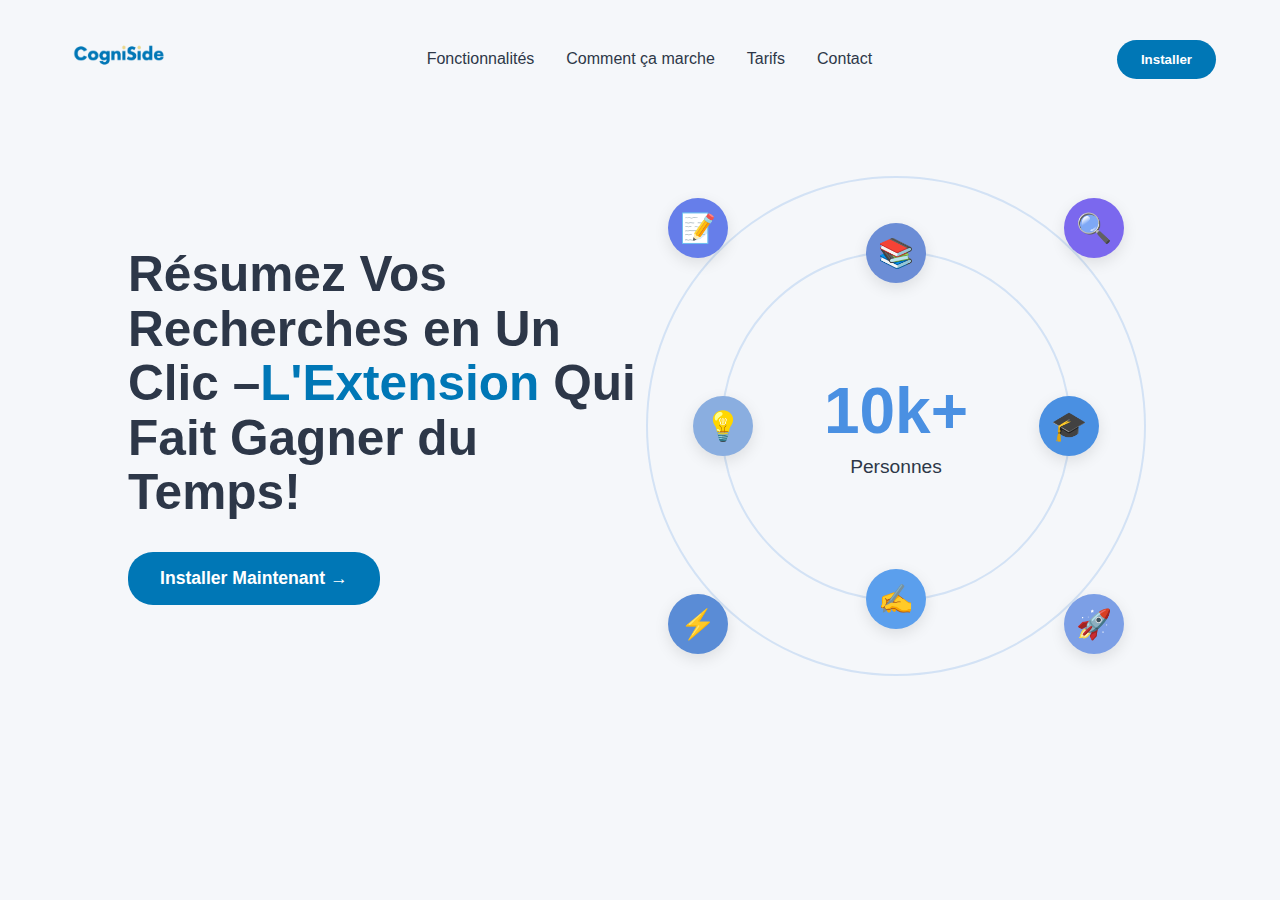
<file: landingpage/index.html>
<!DOCTYPE html>
<html lang="fr">
<head>
    <meta charset="UTF-8">
    <meta name="viewport" content="width=device-width, initial-scale=1.0">
    <title>ResearchSum - Extension pour Étudiants</title>
    <style>
        * {
            margin: 0;
            padding: 0;
            box-sizing: border-box;
        }

        body {
            font-family: -apple-system, BlinkMacSystemFont, 'Segoe UI', Roboto, 'Helvetica Neue', Arial, sans-serif;
            overflow-x: hidden;
            background: #F5F7FA;
            min-height: 20vh;
            color: #1A1A2E;
            position: relative;
        }

        .blob {
            position: absolute;
            border-radius: 50%;
            filter: blur(60px);
            opacity: 0.4;
            animation: float 20s ease-in-out infinite;
            z-index: 0;
        }

    
        
      
    

        @keyframes float {
            0%, 100% {
                transform: translate(0, 0) scale(1);
            }
            33% {
                transform: translate(30px, -50px) scale(1.1);
            }
            66% {
                transform: translate(-20px, 20px) scale(0.9);
            }
        }

        nav {
            display: flex;
            justify-content: space-between;
            align-items: center;
            padding: 1.5rem 4rem;
            position: relative;
            z-index: 100;
        }

        .logo {
            display: flex;
            align-items: center;
            gap: 0.5rem;
            font-size: 1.5rem;
            font-weight: bold;
            color: #2D3748;
        }

        .logo-icon {
            width: 110px;
            height: 80px;
            margin-top: -10px;
            display: flex;
            align-items: center;
            justify-content: center;
            color: white;
            font-weight: bold;
        }

        .nav-links {
            display: flex;
            gap: 2rem;
            list-style: none;
        }

        .nav-links a {
            text-decoration: none;
            color: #2D3748;
            font-weight: 500;
            transition: opacity 0.3s;
        }

        .nav-links a:hover {
            opacity: 0.7;
        }

        .nav-buttons {
            display: flex;
            gap: 1rem;
            align-items: center;
        }

        .btn-login {
            background: none;
            border: none;
            color: #2D3748;
            font-weight: 500;
            cursor: pointer;
            padding: 0.5rem 1rem;
            transition: opacity 0.3s;
        }

        .btn-login:hover {
            opacity: 0.7;
        }
        .style {
            color: #0077b6;
        }
        .btn-join {
            background: #0077b6;
            color: white;
            border: none;
            padding: 0.75rem 1.5rem;
            border-radius: 25px;
            font-weight: 600;
            cursor: pointer;
            transition: transform 0.3s, box-shadow 0.3s;
        }

        .btn-join:hover {
            transform: translateY(-2px);
            box-shadow: 0 10px 20px rgba(74, 144, 226, 0.3);
        }

        .hero {
            display: flex;
            justify-content: space-between;
            align-items: center;
            padding: 0.5rem 8rem 2rem;
            min-height: 70vh;
            position: relative;
            z-index: 10;
        }

        .hero-content {
            flex: 1;
            max-width: 600px;
        }

        .hero-content h1 {
            font-size: 3.1rem;
            line-height: 1.1;
            margin-bottom: 2rem;
            color: #2D3748;
        }

        .btn-start {
            background: #0077b6;
            color: white;
            border: none;
            padding: 1rem 2rem;
            border-radius: 25px;
            font-size: 1.1rem;
            font-weight: 600;
            cursor: pointer;
            display: inline-flex;
            align-items: center;
            gap: 0.5rem;
            transition: transform 0.3s, box-shadow 0.3s;
        }

        .btn-start:hover {
            transform: translateY(-2px);
            box-shadow: 0 10px 30px rgba(74, 144, 226, 0.4);
        }

        /* Circular Animation */
        .hero-visual {
            flex: 1;
            position: relative;
            height: 600px;
            display: flex;
            align-items: center;
            justify-content: center;
            
        }

        .orbit-container {
            position: relative;
            width: 500px;
            height: 500px;
        }

        .center-stat {
            position: absolute;
            top: 50%;
            left: 50%;
            transform: translate(-50%, -50%);
            text-align: center;
            z-index: 10;
        }

        .center-stat h2 {
            font-size: 4rem;
            /* Couleur du texte central ajustée */
            color: #4A90E2;
            margin-bottom: 0.5rem;
        }

        .center-stat p {
            font-size: 1.2rem;
            /* Couleur du sous-texte ajustée */
            color: #2D3748;
        }

        .orbit {
            position: absolute;
            top: 50%;
            left: 50%;
            transform: translate(-50%, -50%);
            border: 2px solid rgba(74, 144, 226, 0.2);
            border-radius: 50%;
        }

        .orbit-1 {
            width: 350px;
            height: 350px;
            animation: rotate 20s linear infinite;
        }

        .orbit-2 {
            width: 500px;
            height: 500px;
            animation: rotate 30s linear infinite reverse;
        }

        @keyframes rotate {
            from {
                transform: translate(-50%, -50%) rotate(0deg);
            }
            to {
                transform: translate(-50%, -50%) rotate(360deg);
            }
        }

        .icon-bubble {
            position: absolute;
            width: 60px;
            height: 60px;
            border-radius: 50%;
            display: flex;
            align-items: center;
            justify-content: center;
            font-size: 1.8rem;
            box-shadow: 0 5px 15px rgba(0, 0, 0, 0.1);
        }

        /* Couleurs des icônes ajustées avec palette bleue étudiante */
        /* Position des icônes sur orbite 1 */
        .icon-1 { top: -30px; left: 50%; transform: translateX(-50%); background: #6B8DD6; }
        .icon-2 { bottom: -30px; left: 50%; transform: translateX(-50%); background: #5B9FED; }
        .icon-3 { left: -30px; top: 50%; transform: translateY(-50%); background: #8AAEE0; }
        .icon-4 { right: -30px; top: 50%; transform: translateY(-50%); background: #4A90E2; }

        /* Position des icônes sur orbite 2 */
        .icon-5 { top: 20px; left: 20px; background: #667EEA; }
        .icon-6 { top: 20px; right: 20px; background: #7B68EE; }
        .icon-7 { bottom: 20px; left: 20px; background: #5A8CD6; }
        .icon-8 { bottom: 20px; right: 20px; background: #7C9FE6; }


        @media (max-width: 1024px) {
            nav {
                padding: 1.5rem 2rem;
            }

            .hero {
                flex-direction: column;
                padding: 2rem;
                text-align: center;
            }

            .hero-content {
                max-width: 100%;
            }

            .hero-content h1 {
                font-size: 2rem;
            }

            .nav-links {
                display: none;
            }

            .hero-visual {
                height: 400px;
                margin-top: 3rem;
            }

            .orbit-container {
                width: 350px;
                height: 350px;
            }

            .orbit-1 {
                width: 150px;
                height: 150px;
            }

            .orbit-2 {
                width: 250px;
                height: 250px;
            }

            .center-stat h2 {
                font-size: 1rem;
            }
        }
    </style>
</head>
<body>
    <div class="blob blob-1"></div>
    <div class="blob blob-2"></div>
    <div class="blob blob-3"></div>
    <div class="blob blob-4"></div>
    <div class="blob blob-5"></div>

    <nav>
        <div class="logo">
            <img src="logo_final-removebg-preview.png" alt="logo" class="logo-icon">
            <span></span>
        </div>
        <ul class="nav-links">
            <li><a href="#fonctionnalites">Fonctionnalités</a></li>
            <li><a href="#comment-ca-marche">Comment ça marche</a></li>
            <li><a href="#tarifs">Tarifs</a></li>
            <li><a href="#contact">Contact</a></li>
        </ul>
        <div class="nav-buttons">
            <button class="btn-join">Installer</button>
        </div>
    </nav>

    <section class="hero">
        <div class="hero-content">
            <h1>Résumez Vos Recherches en Un Clic –<span class="style">L'Extension </span> Qui Fait Gagner du Temps!</h1>
            <button class="btn-start">Installer Maintenant →</button>
        </div>

        <div class="hero-visual">
            <div class="orbit-container">
                <div class="center-stat">
                    <h2>10k+</h2>
                    <p>Personnes</p>
                </div>

                <div class="orbit orbit-1">
                    <div class="icon-bubble icon-1">📚</div>
                    <div class="icon-bubble icon-2">✍️</div>
                    <div class="icon-bubble icon-3">💡</div>
                    <div class="icon-bubble icon-4">🎓</div>
                </div>

                <div class="orbit orbit-2">
                    <div class="icon-bubble icon-5">📝</div>
                    <div class="icon-bubble icon-6">🔍</div>
                    <div class="icon-bubble icon-7">⚡</div>
                    <div class="icon-bubble icon-8">🚀</div>
                </div>
            </div>
        </div>
    </section>
</body>
</html>
</file>
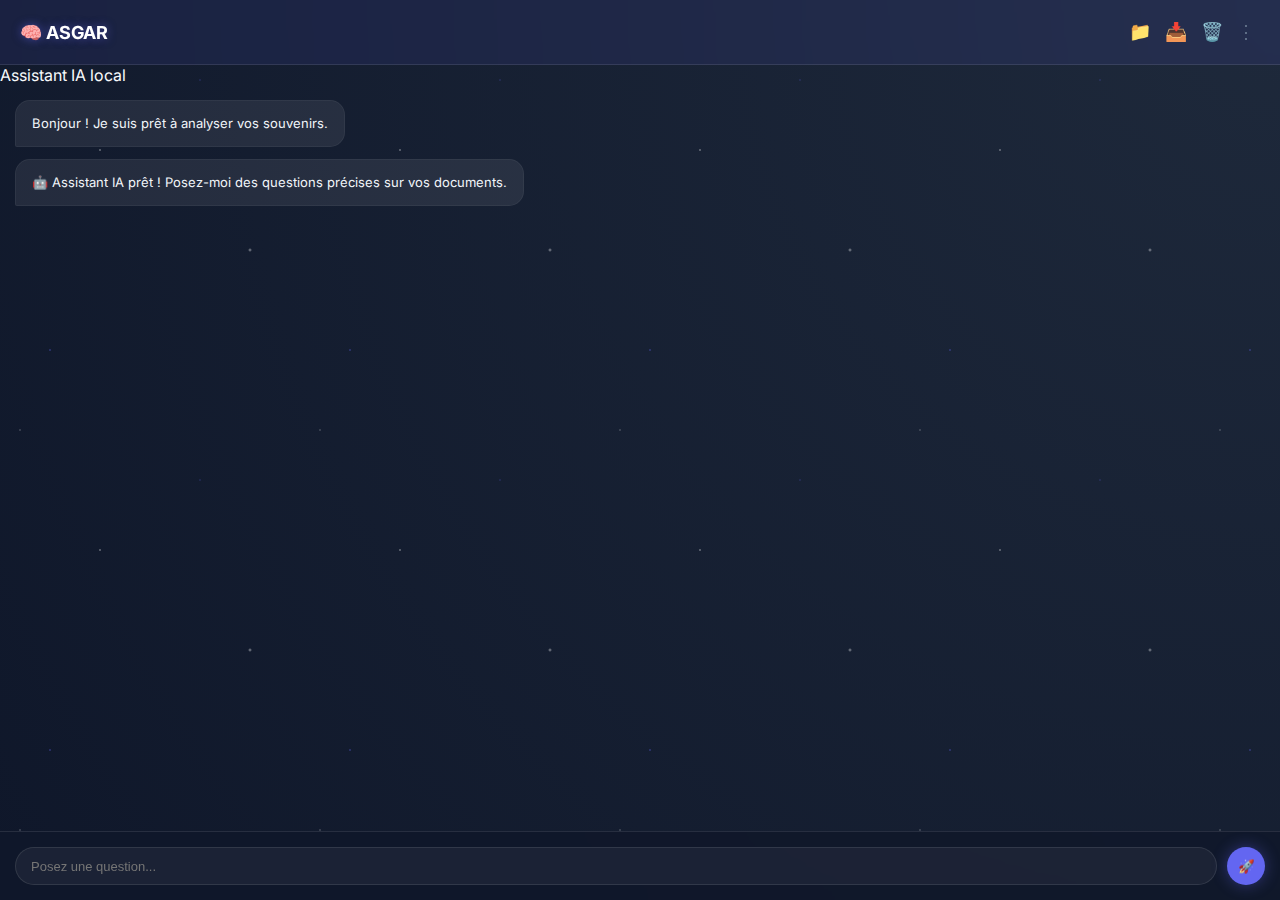
<file: sidebar/sidebar.html>
<!DOCTYPE html>
<html lang="fr">
<head>
    <meta charset="UTF-8">
    <meta name="viewport" content="width=device-width, initial-scale=1.0">
    <title>Active AI Memory</title>
    <link rel="stylesheet" href="sidebar.css">
    <link href="https://fonts.googleapis.com/css2?family=Inter:wght@400;600;700&display=swap" rel="stylesheet">
</head>
<body>
    <div class="popup-header">
        <h1>🧠 ASGAR </h1>
        <div class="top-actions">
            <button id="add-file-btn" title="Ajouter un fichier local">📁</button>
            <button id="download-all-btn" title="Tout télécharger">📥</button>
            <button id="clear-all-btn" title="Tout supprimer">🗑️</button>
            <button id="menu-toggle" title="Historique">⋮</button>
        </div>
    </div>

    <div id="history-panel" class="memories-section hidden">
        <div id="memories-list" class="memories-container">
        </div>
    </div>

    <div class="chat-section">
        <div class="chat-header">
            <div class="status-dot"></div>
            <span>Assistant IA local</span>
        </div>
        <div id="chat-messages" class="chat-messages">
            <div class="msg bot">Bonjour ! Je suis prêt à analyser vos souvenirs.</div>
        </div>
        <div class="chat-input-area">
            <input type="text" id="chat-input" placeholder="Posez une question...">
            <button id="send-chat">🚀</button>
        </div>
    </div>
    
    <script src="../utils/storage.js"></script>
    <script src="sidebar.js"></script>
</body>
</html>
</file>
<file: sidebar/sidebar.css>
:root {
    --primary: #6366f1;
    --bg-main: radial-gradient(circle at top right, #1e293b 0%, #0f172a 100%);
    --card-bg: rgba(255, 255, 255, 0.06);
    --text-dark: #f8fafc;
    --text-light: #94a3b8;
    --shadow: 0 8px 32px 0 rgba(0, 0, 0, 0.3);
}

* { 
    margin: 0; 
    padding: 0; 
    box-sizing: border-box; 
}

/* --- STRUCTURE PRINCIPALE --- */
body {
    height: 100vh;
    width: 100%;
    min-width: 320px;
    display: flex;
    flex-direction: column; /* Aligne Header, Memories, Chat verticalement */
    font-family: 'Inter', sans-serif;
    background: var(--bg-main);
    background-attachment: fixed;
    color: var(--text-dark);
    overflow: hidden; /* Empêche le corps de scroller pour forcer le scroll interne */
    position: relative;
}

/* --- DÉCORATION : POINTS LUMINEUX --- */
body::before {
    content: "";
    position: absolute;
    top: 0; left: 0; right: 0; bottom: 0;
    pointer-events: none;
    background-image: 
        radial-gradient(1px 1px at 20px 30px, #fff, rgba(0,0,0,0)),
        radial-gradient(1.5px 1.5px at 100px 150px, #fff, rgba(0,0,0,0)),
        radial-gradient(1px 1px at 200px 80px, #6366f1, rgba(0,0,0,0)),
        radial-gradient(2px 2px at 250px 250px, #fff, rgba(0,0,0,0)),
        radial-gradient(1.5px 1.5px at 50px 350px, #6366f1, rgba(0,0,0,0));
    background-size: 300px 400px;
    opacity: 0.5;
    animation: twinkle 4s infinite alternate;
    z-index: 0;
}

@keyframes twinkle {
    from { opacity: 0.3; }
    to { opacity: 0.7; }
}

/* --- HEADER --- */
.popup-header {
    flex-shrink: 0; /* Garde sa taille fixe */
    display: flex;
    align-items: center;
    justify-content: space-between;
    padding: 12px 15px;
    background: rgba(15, 23, 42, 0.7);
    backdrop-filter: blur(10px);
    border-bottom: 1px solid rgba(255, 255, 255, 0.1);
    z-index: 100;
}

.popup-header h1 {
    font-size: 18px;
    font-weight: 700;
    color: #ffffff;
    text-shadow: 0 0 10px rgba(99, 102, 241, 0.5);
}

.top-actions button {
    background: transparent;
    border: none;
    color: #64748b;
    font-size: 18px;
    cursor: pointer;
    padding: 5px;
    border-radius: 6px;
    transition: 0.2s;
}

/* --- SECTION HISTORIQUE (MEMORIES) --- */
.memories-section {
    flex-shrink: 0; /* Ne s'écrase pas */
    background: rgba(0, 0, 0, 0.2);
    border-bottom: 1px solid rgba(255, 255, 255, 0.1);
    max-height: 220px; /* Limite la hauteur pour laisser de la place au chat */
    overflow-y: auto; /* Scroll interne si beaucoup de souvenirs */
    padding: 10px 0;
}

.memory-card {
    background: var(--card-bg);
    backdrop-filter: blur(5px);
    border-radius: 12px;
    padding: 12px;
    margin: 0 15px 10px 15px;
    display: flex;
    justify-content: space-between;
    align-items: center;
    border: 1px solid rgba(255, 255, 255, 0.08);
    box-shadow: var(--shadow);
}

.memory-link {
    text-decoration: none;
    color: #e2e8f0;
}

.memory-link strong {
    display: block;
    font-size: 13px;
    margin-bottom: 2px;
}

.card-info p { 
    font-size: 11px; 
    color: var(--text-light); 
}

/* --- SECTION CHAT (LA ZONE FLEXIBLE) --- */
.chat-section {
    flex: 1; /* Prend TOUT l'espace restant */
    display: flex;
    flex-direction: column;
    min-height: 0; /* CRITIQUE : Permet au conteneur de scroller au lieu de grandir */
    background: transparent;
    z-index: 1;
}

.chat-messages {
    flex: 1;
    padding: 15px;
    overflow-y: auto; /* Active le défilement pour les messages longs */
    display: flex;
    flex-direction: column;
    gap: 12px;
}

.msg { 
    max-width: 85%; 
    padding: 10px 15px; 
    border-radius: 15px; 
    font-size: 13px; 
    line-height: 1.5; 
    /* Important pour l'affichage des longs textes stockés */
    white-space: pre-wrap; 
    word-wrap: break-word; 
    overflow-wrap: break-word;
}

.msg.bot { 
    background: rgba(255, 255, 255, 0.08); 
    color: #f1f5f9; 
    align-self: flex-start; 
    border-bottom-left-radius: 2px;
    border: 1px solid rgba(255, 255, 255, 0.05);
}

.msg.user { 
    background: var(--primary); 
    color: white; 
    align-self: flex-end; 
    border-bottom-right-radius: 2px; 
    box-shadow: 0 4px 12px rgba(99, 102, 241, 0.3);
}

/* --- ZONE DE SAISIE (INPUT) --- */
.chat-input-area {
    flex-shrink: 0; /* Reste toujours visible en bas */
    padding: 15px;
    display: flex;
    gap: 10px;
    background: rgba(15, 23, 42, 0.9);
    backdrop-filter: blur(15px);
    border-top: 1px solid rgba(255, 255, 255, 0.1);
}

.chat-input-area input {
    flex: 1;
    background: rgba(255, 255, 255, 0.05);
    border: 1px solid rgba(255, 255, 255, 0.1);
    padding: 10px 15px;
    border-radius: 20px;
    outline: none;
    font-size: 13px;
    color: white;
}

.chat-input-area button {
    background: var(--primary);
    color: white;
    border: none;
    width: 38px;
    height: 38px;
    border-radius: 50%;
    cursor: pointer;
    display: flex;
    align-items: center;
    justify-content: center;
    box-shadow: 0 0 15px rgba(99, 102, 241, 0.4);
}

/* --- SCROLLBAR DESIGN --- */
::-webkit-scrollbar { 
    width: 6px; 
}
::-webkit-scrollbar-track { 
    background: transparent; 
}
::-webkit-scrollbar-thumb { 
    background: rgba(255, 255, 255, 0.1); 
    border-radius: 10px; 
}
::-webkit-scrollbar-thumb:hover { 
    background: var(--primary); 
}

.hidden { display: none !important; }

/* Ajoutez ces styles à votre sidebar.css existant */

/* Style pour les messages de l'IA */
.msg.bot {
    background: rgba(255, 255, 255, 0.08);
    color: #f1f5f9;
    align-self: flex-start;
    border-bottom-left-radius: 2px;
    border: 1px solid rgba(255, 255, 255, 0.05);
    text-align: left;
}

.msg.bot strong {
    color: #818cf8;
    font-weight: 600;
}

.msg.bot em {
    font-style: italic;
    color: #cbd5e1;
}

.msg.bot .thinking {
    opacity: 0.8;
    font-style: italic;
}

/* Support pour le formatage HTML dans les messages */
.msg {
    max-width: 85%;
    padding: 12px 16px;
    border-radius: 15px;
    font-size: 13px;
    line-height: 1.5;
    white-space: normal;
    word-wrap: break-word;
    overflow-wrap: break-word;
}

.msg.user {
    background: linear-gradient(135deg, #6366f1 0%, #8b5cf6 100%);
    color: white;
    align-self: flex-end;
    border-bottom-right-radius: 2px;
    box-shadow: 0 4px 12px rgba(99, 102, 241, 0.3);
}

/* Amélioration des cartes mémoire */
.memory-card {
    background: rgba(255, 255, 255, 0.06);
    backdrop-filter: blur(10px);
    border-radius: 12px;
    padding: 12px;
    margin: 0 15px 10px 15px;
    display: flex;
    justify-content: space-between;
    align-items: center;
    border: 1px solid rgba(255, 255, 255, 0.1);
    box-shadow: 0 8px 32px rgba(0, 0, 0, 0.2);
    transition: all 0.3s ease;
    cursor: pointer;
}

.memory-card:hover {
    background: rgba(255, 255, 255, 0.1);
    border-color: rgba(99, 102, 241, 0.3);
    transform: translateY(-2px);
}

.card-btns {
    display: flex;
    gap: 8px;
}

.card-btns button {
    background: transparent;
    border: none;
    color: #94a3b8;
    font-size: 16px;
    cursor: pointer;
    padding: 4px 8px;
    border-radius: 6px;
    transition: all 0.2s;
}

.card-btns button:hover {
    background: rgba(255, 255, 255, 0.1);
    color: #e2e8f0;
}

.btn-download:hover {
    color: #10b981 !important;
}

.btn-delete:hover {
    color: #ef4444 !important;
}

/* État vide */
.memories-section .empty-state {
    text-align: center;
    padding: 40px 20px;
    color: #94a3b8;
    font-size: 14px;
}

/* Animation pour les nouveaux messages */
@keyframes fadeInUp {
    from {
        opacity: 0;
        transform: translateY(10px);
    }
    to {
        opacity: 1;
        transform: translateY(0);
    }
}

.msg {
    animation: fadeInUp 0.3s ease;
}

/* Style pour les liens dans les messages */
.msg a {
    color: #818cf8;
    text-decoration: none;
    border-bottom: 1px dotted rgba(129, 140, 248, 0.5);
}

.msg a:hover {
    color: #6366f1;
    border-bottom-style: solid;
}

/* Indicateur de chargement */
.loading-dots:after {
    content: '...';
    animation: dots 1.5s steps(4, end) infinite;
}

@keyframes dots {
    0%, 20% { content: ''; }
    40% { content: '.'; }
    60% { content: '..'; }
    80%, 100% { content: '...'; }
}

/* Bouton de recherche web */
.search-web-btn {
    background: linear-gradient(135deg, #3b82f6, #2563eb) !important;
    color: white !important;
    border: none !important;
    padding: 6px 12px !important;
    border-radius: 20px !important;
    font-size: 12px !important;
    cursor: pointer !important;
    display: flex !important;
    align-items: center !important;
    gap: 6px !important;
    margin: 0 auto !important;
    transition: all 0.3s ease !important;
}

.search-web-btn:hover {
    transform: translateY(-1px) !important;
    box-shadow: 0 4px 12px rgba(59, 130, 246, 0.4) !important;
}

.search-web-btn:active {
    transform: translateY(0) !important;
}

/* Suggestion de recherche */
.search-suggestion .msg.bot {
    background: rgba(59, 130, 246, 0.08) !important;
    border: 1px solid rgba(59, 130, 246, 0.2) !important;
    border-left: 3px solid #3b82f6 !important;
}

/* Animation pour les suggestions */
@keyframes fadeInUp {
    from {
        opacity: 0;
        transform: translateY(10px);
    }
    to {
        opacity: 1;
        transform: translateY(0);
    }
}

.search-suggestion {
    animation: fadeInUp 0.5s ease;
}

/* Bouton dans le chat */
.chat-messages .msg.bot button {
    margin-top: 8px;
}

/* Style pour les liens de recherche */
.search-link {
    color: #3b82f6;
    text-decoration: none;
    border-bottom: 1px dotted #3b82f6;
    cursor: pointer;
}

.search-link:hover {
    border-bottom-style: solid;
}

/* Options de recherche web */
.search-options .msg.bot {
    background: rgba(59, 130, 246, 0.08) !important;
    border: 1px solid rgba(59, 130, 246, 0.2) !important;
    border-left: 3px solid #3b82f6 !important;
    animation: slideIn 0.5s ease;
}

@keyframes slideIn {
    from {
        opacity: 0;
        transform: translateX(-10px);
    }
    to {
        opacity: 1;
        transform: translateX(0);
    }
}

/* Boutons d'option */
.search-option-btn {
    transition: all 0.3s ease !important;
    font-weight: 500 !important;
}

.search-option-btn:hover {
    transform: translateY(-1px) !important;
    box-shadow: 0 4px 12px rgba(0, 0, 0, 0.15) !important;
}

.search-option-btn:active {
    transform: translateY(0) !important;
}

.search-yes {
    background: linear-gradient(135deg, #10b981, #059669) !important;
    color: white !important;
    border: none !important;
}

.search-yes:hover {
    box-shadow: 0 4px 12px rgba(16, 185, 129, 0.4) !important;
}

.search-no {
    background: rgba(239, 68, 68, 0.1) !important;
    color: #ef4444 !important;
    border: 1px solid rgba(239, 68, 68, 0.3) !important;
}

.search-no:hover {
    background: rgba(239, 68, 68, 0.2) !important;
    box-shadow: 0 4px 12px rgba(239, 68, 68, 0.2) !important;
}

/* Animation pour les nouvelles options */
.search-options {
    animation: fadeIn 0.5s ease;
}

@keyframes fadeIn {
    from { opacity: 0; }
    to { opacity: 1; }
}

/* Style pour les messages d'option */
.msg.bot strong {
    color: #3b82f6;
}

/* Mini popup pour la recherche web */
.search-popup {
    position: fixed;
    top: 50%;
    left: 50%;
    transform: translate(-50%, -50%);
    width: 320px;
    background: rgba(15, 23, 42, 0.95);
    backdrop-filter: blur(20px);
    border-radius: 16px;
    box-shadow: 0 20px 60px rgba(0, 0, 0, 0.5);
    border: 1px solid rgba(255, 255, 255, 0.1);
    z-index: 10000;
    overflow: hidden;
    animation: popupFadeIn 0.3s ease;
}

@keyframes popupFadeIn {
    from {
        opacity: 0;
        transform: translate(-50%, -40%);
    }
    to {
        opacity: 1;
        transform: translate(-50%, -50%);
    }
}

/* Overlay semi-transparent */
.search-popup::before {
    content: '';
    position: fixed;
    top: -50%;
    left: -50%;
    right: -50%;
    bottom: -50%;
    background: rgba(0, 0, 0, 0.5);
    backdrop-filter: blur(5px);
    z-index: -1;
}

/* Header de la popup */
.popup-header {
    display: flex;
    align-items: center;
    justify-content: space-between;
    padding: 16px 20px;
    background: rgba(99, 102, 241, 0.1);
    border-bottom: 1px solid rgba(255, 255, 255, 0.1);
}

.popup-icon {
    font-size: 20px;
    margin-right: 10px;
}

.popup-title {
    font-weight: 600;
    font-size: 14px;
    color: white;
    flex-grow: 1;
}

.popup-close {
    background: transparent;
    border: none;
    color: #94a3b8;
    font-size: 24px;
    cursor: pointer;
    width: 30px;
    height: 30px;
    display: flex;
    align-items: center;
    justify-content: center;
    border-radius: 50%;
    transition: all 0.2s;
}

.popup-close:hover {
    background: rgba(255, 255, 255, 0.1);
    color: white;
}

/* Contenu de la popup */
.popup-content {
    padding: 24px 20px;
}

.popup-message {
    color: #94a3b8;
    font-size: 13px;
    text-align: center;
    margin-bottom: 12px;
}

.popup-query {
    background: rgba(99, 102, 241, 0.1);
    border: 1px solid rgba(99, 102, 241, 0.3);
    border-radius: 12px;
    padding: 14px 16px;
    margin: 16px 0;
    text-align: center;
    font-weight: 500;
    color: #e2e8f0;
    font-size: 15px;
    word-break: break-word;
    line-height: 1.4;
}

.popup-question {
    color: #cbd5e1;
    font-size: 14px;
    text-align: center;
    margin-bottom: 20px;
}

/* Boutons de la popup */
.popup-buttons {
    display: flex;
    gap: 12px;
    justify-content: center;
}

.popup-btn {
    flex: 1;
    padding: 12px 16px;
    border: none;
    border-radius: 12px;
    font-size: 13px;
    font-weight: 500;
    cursor: pointer;
    display: flex;
    align-items: center;
    justify-content: center;
    gap: 8px;
    transition: all 0.3s ease;
    min-height: 44px;
}

.popup-btn-yes {
    background: linear-gradient(135deg, #10b981, #059669);
    color: white;
}

.popup-btn-yes:hover {
    transform: translateY(-2px);
    box-shadow: 0 8px 20px rgba(16, 185, 129, 0.4);
}

.popup-btn-no {
    background: rgba(239, 68, 68, 0.1);
    color: #ef4444;
    border: 1px solid rgba(239, 68, 68, 0.3);
}

.popup-btn-no:hover {
    background: rgba(239, 68, 68, 0.2);
    transform: translateY(-2px);
    box-shadow: 0 8px 20px rgba(239, 68, 68, 0.2);
}

.btn-icon {
    font-size: 16px;
}

/* Animation de sortie */
.search-popup.closing {
    animation: popupFadeOut 0.2s ease forwards;
}

@keyframes popupFadeOut {
    from {
        opacity: 1;
        transform: translate(-50%, -50%);
    }
    to {
        opacity: 0;
        transform: translate(-50%, -40%);
    }
}

/* Responsive pour petits écrans */
@media (max-width: 400px) {
    .search-popup {
        width: 90%;
        max-width: 300px;
    }
    
    .popup-buttons {
        flex-direction: column;
    }
    
    .popup-btn {
        width: 100%;
    }
}

/* Styles pour les réponses ciblées */
.msg.bot {
    text-align: left;
    line-height: 1.6;
}

/* Style pour les listes dans les réponses */
.msg.bot ul, .msg.bot ol {
    margin-left: 20px;
    margin-bottom: 10px;
}

.msg.bot li {
    margin-bottom: 8px;
}

/* Style pour les différents types de réponses */
.response-definition {
    border-left: 4px solid #3b82f6;
    padding-left: 12px;
}

.response-procedure {
    border-left: 4px solid #10b981;
    padding-left: 12px;
}

.response-advantages {
    border-left: 4px solid #059669;
    padding-left: 12px;
}

.response-warning {
    border-left: 4px solid #f59e0b;
    padding-left: 12px;
}

/* Indicateur de type de réponse */
.response-type {
    display: inline-block;
    padding: 2px 8px;
    border-radius: 12px;
    font-size: 11px;
    font-weight: 600;
    margin-right: 8px;
    margin-bottom: 8px;
}

.type-definition {
    background: rgba(59, 130, 246, 0.1);
    color: #3b82f6;
}

.type-procedure {
    background: rgba(16, 185, 129, 0.1);
    color: #10b981;
}

.type-list {
    background: rgba(139, 92, 246, 0.1);
    color: #8b5cf6;
}

.type-example {
    background: rgba(245, 158, 11, 0.1);
    color: #f59e0b;
}

/* Passage surligné dans les réponses */
.highlighted-passage {
    background: rgba(245, 158, 11, 0.1);
    border-left: 3px solid #f59e0b;
    padding: 8px 12px;
    margin: 8px 0;
    border-radius: 0 8px 8px 0;
}

/* Score de pertinence */
.relevance-score {
    font-size: 11px;
    color: #94a3b8;
    margin-left: 8px;
    font-style: italic;
}

.high-relevance {
    color: #10b981;
}

.medium-relevance {
    color: #f59e0b;
}

.low-relevance {
    color: #ef4444;
}
</file>
